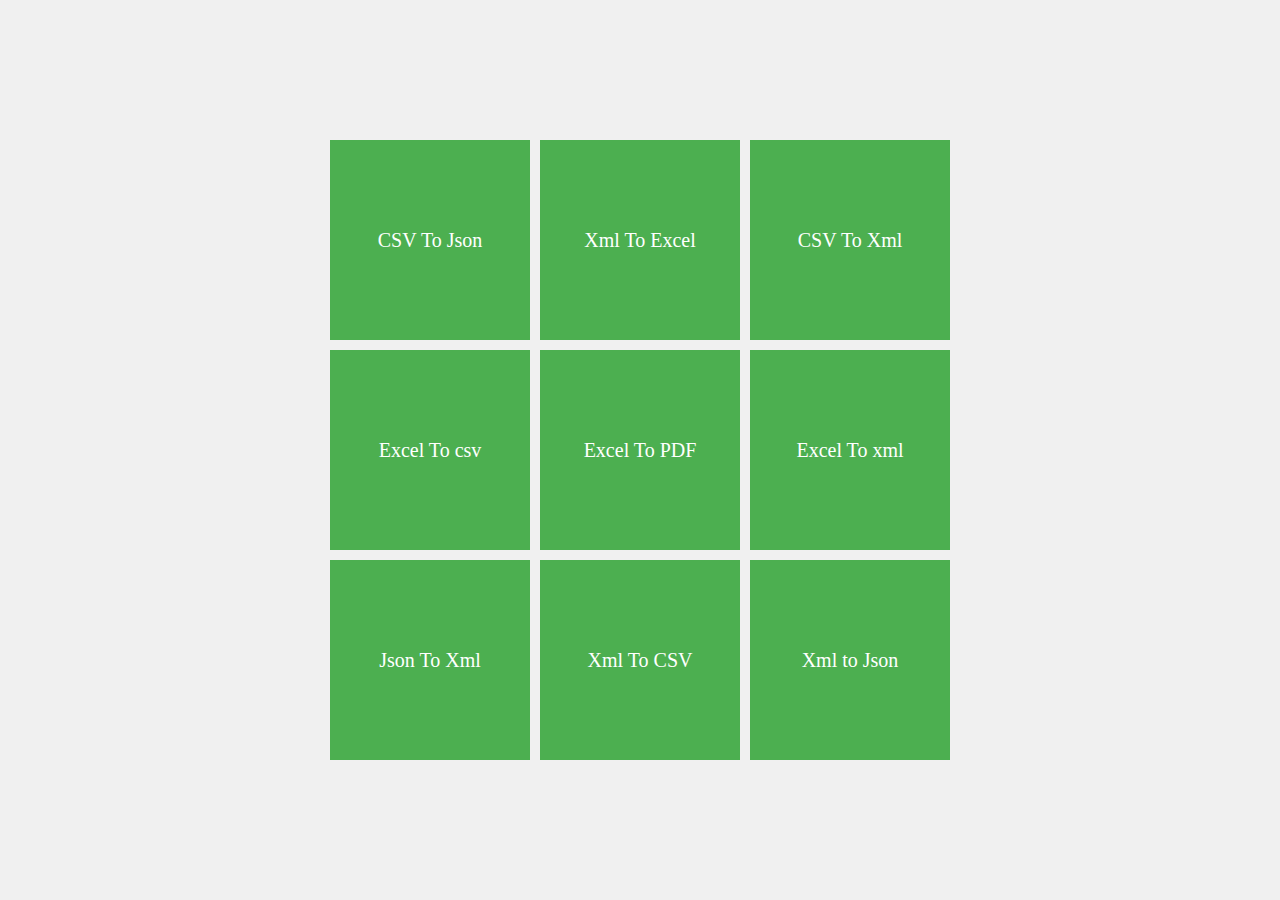
<file: index.html>
<!DOCTYPE html>
<html lang="en">
<head>
    <meta charset="UTF-8">
    <meta name="viewport" content="width=device-width, initial-scale=1.0">
    <title>Giant Wolfs</title>
    <link rel="stylesheet" href="styles.css">
</head>
<body>
    <div class="container">
        <div class="box" onclick="navigateTo('csvtojson.html')">CSV To Json</div>
        <div class="box" onclick="navigateTo('xmltoexcel.html')">Xml To Excel</div>
        <div class="box" onclick="navigateTo('csvtoxml.html')">CSV To Xml</div>
        <div class="box" onclick="navigateTo('exceltocse.html')">Excel To csv</div>
        <div class="box" onclick="navigateTo('Exceltopdf.html')">Excel To PDF</div>
        <div class="box" onclick="navigateTo('exceltoxml.html')">Excel To xml</div>
        <div class="box" onclick="navigateTo('jsontoxml.html')">Json To Xml</div>
        <div class="box" onclick="navigateTo('xmltocsv.html')">Xml To CSV</div>
        <div class="box" onclick="navigateTo('xmltojson.html')">Xml to Json</div>
    </div>

    <script>
        function navigateTo(page) {
            window.location.href = page;
        }
    </script>
</body>
</html>
</file>
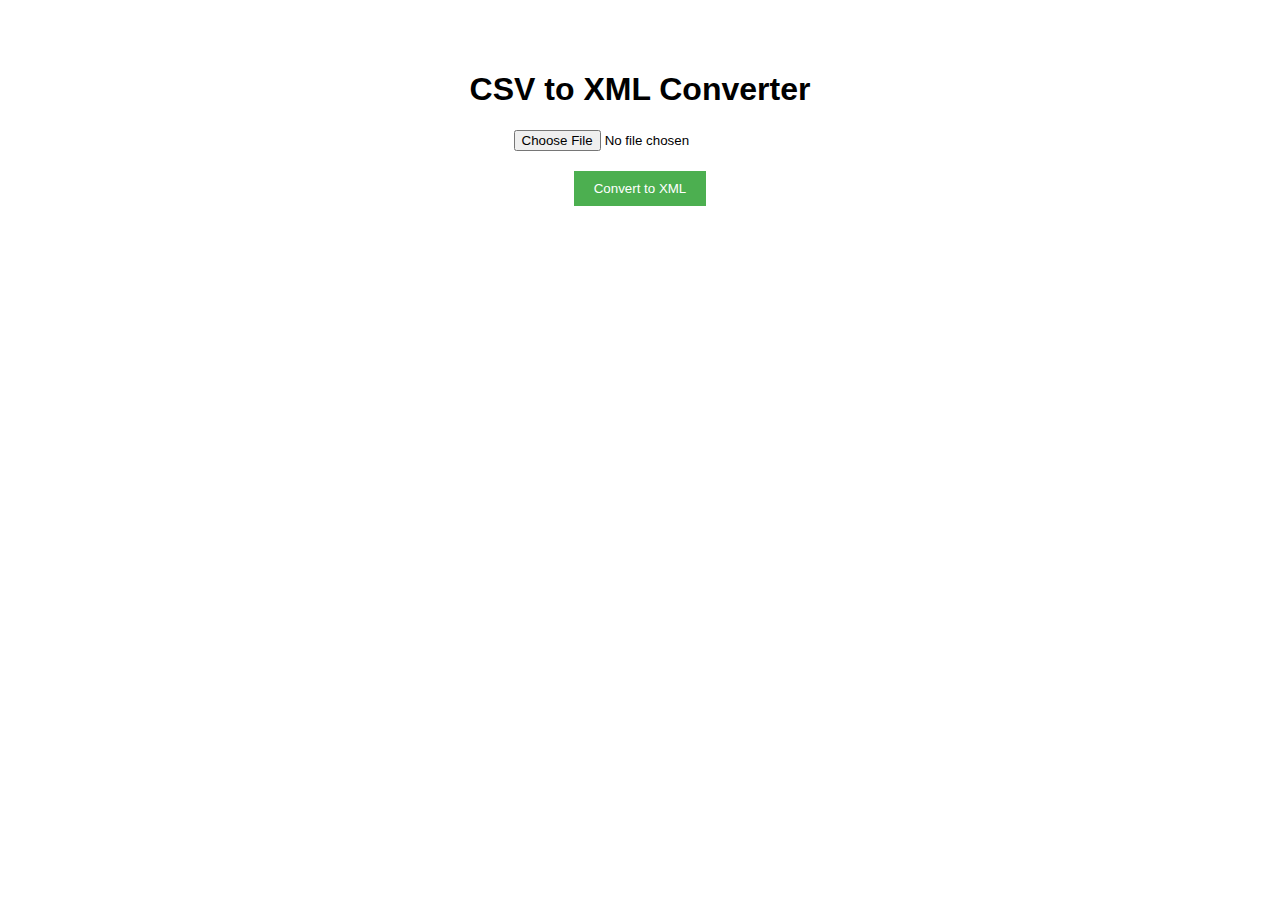
<file: csvtoxml.html>
<!DOCTYPE html>
<html lang="en">
<head>
    <meta charset="UTF-8">
    <meta name="viewport" content="width=device-width, initial-scale=1.0">
    <title>CSV to XML Converter</title>
    <style>
        body {
            font-family: Arial, sans-serif;
            display: flex;
            flex-direction: column;
            align-items: center;
            margin-top: 50px;
        }
        #fileInput {
            margin-bottom: 20px;
        }
        #convertButton {
            padding: 10px 20px;
            background-color: #4CAF50;
            color: white;
            border: none;
            cursor: pointer;
        }
    </style>
</head>
<body>
    <h1>CSV to XML Converter</h1>
    <input type="file" id="fileInput" accept=".csv">
    <button id="convertButton">Convert to XML</button>

    <script>
        function csvToXml(csv) {
            const rows = csv.split('\n').map(row => row.split(','));
            const headers = rows[0];
            let xml = '<?xml version="1.0" encoding="UTF-8"?>\n<data>\n';
            
            for (let i = 1; i < rows.length; i++) {
                if (rows[i].length === headers.length) {
                    xml += '  <record>\n';
                    for (let j = 0; j < headers.length; j++) {
                        xml += `    <${headers[j]}>${rows[i][j]}</${headers[j]}>\n`;
                    }
                    xml += '  </record>\n';
                }
            }
            xml += '</data>';
            return xml;
        }

        document.getElementById('convertButton').addEventListener('click', () => {
            const fileInput = document.getElementById('fileInput').files[0];
            if (!fileInput) {
                alert('Please select a CSV file first');
                return;
            }

            const reader = new FileReader();
            reader.onload = function(e) {
                const csvData = e.target.result;
                const xmlContent = csvToXml(csvData);

                const blob = new Blob([xmlContent], { type: 'application/xml;charset=utf-8;' });
                const link = document.createElement('a');
                if (link.download !== undefined) { // feature detection
                    const url = URL.createObjectURL(blob);
                    link.setAttribute('href', url);
                    link.setAttribute('download', 'output.xml');
                    link.style.visibility = 'hidden';
                    document.body.appendChild(link);
                    link.click();
                    document.body.removeChild(link);
                }
            };
            reader.readAsText(fileInput);
        });
    </script>
</body>
</html>
</file>
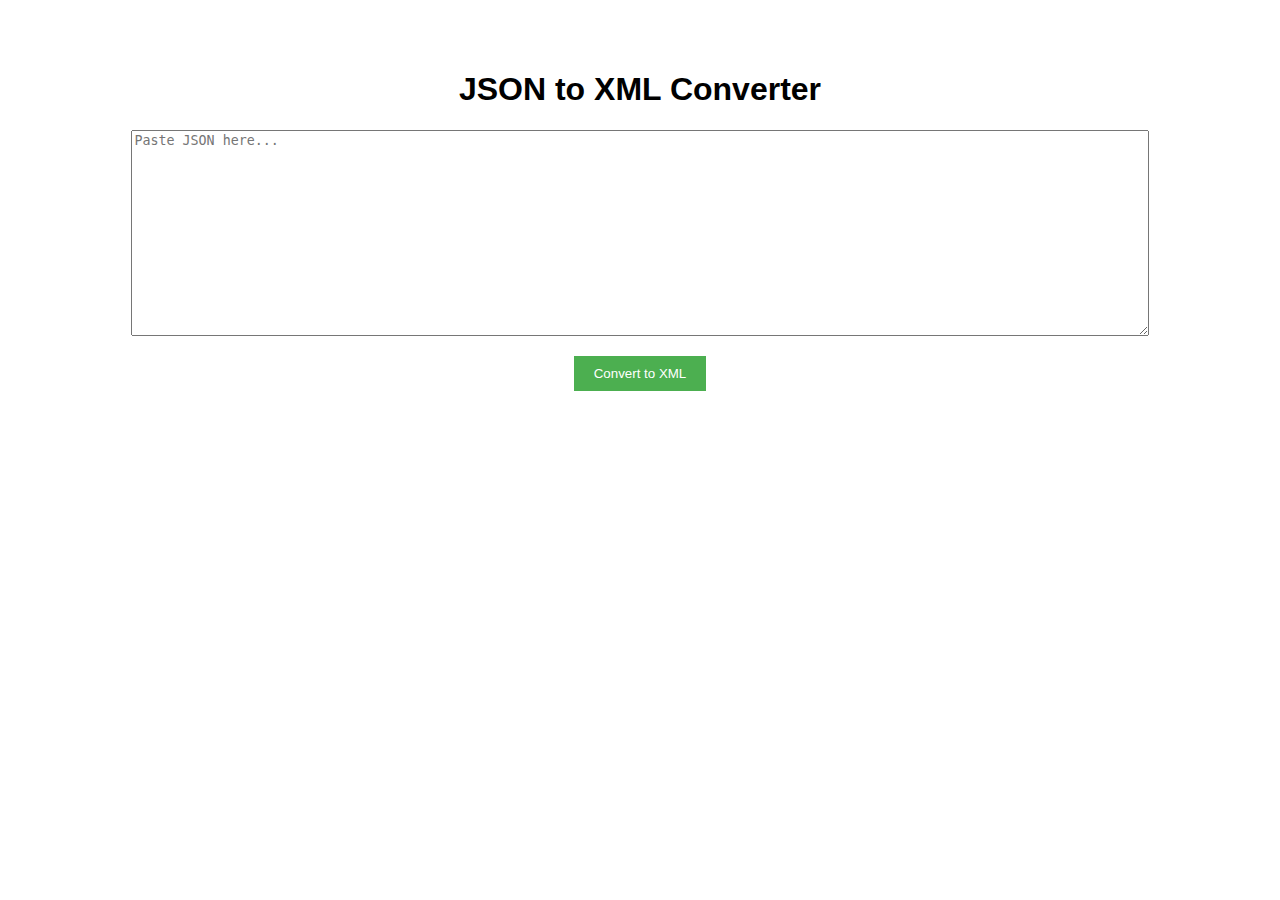
<file: jsontoxml.html>
<!DOCTYPE html>
<html lang="en">
<head>
    <meta charset="UTF-8">
    <meta name="viewport" content="width=device-width, initial-scale=1.0">
    <title>JSON to XML Converter</title>
    <style>
        body {
            font-family: Arial, sans-serif;
            display: flex;
            flex-direction: column;
            align-items: center;
            margin-top: 50px;
        }
        #jsonInput {
            width: 80%;
            height: 200px;
            margin-bottom: 20px;
        }
        #convertButton {
            padding: 10px 20px;
            background-color: #4CAF50;
            color: white;
            border: none;
            cursor: pointer;
        }
    </style>
</head>
<body>
    <h1>JSON to XML Converter</h1>
    <textarea id="jsonInput" placeholder="Paste JSON here..."></textarea>
    <button id="convertButton">Convert to XML</button>

    <script>
        function jsonToXml(jsonObj) {
            let xml = '';
            
            for (let prop in jsonObj) {
                if (jsonObj.hasOwnProperty(prop)) {
                    if (jsonObj[prop] instanceof Array) {
                        for (let arrayItem of jsonObj[prop]) {
                            xml += '<' + prop + '>';
                            xml += jsonToXml(new Object(arrayItem));
                            xml += '</' + prop + '>';
                        }
                    } else if (typeof jsonObj[prop] == 'object') {
                        xml += '<' + prop + '>';
                        xml += jsonToXml(jsonObj[prop]);
                        xml += '</' + prop + '>';
                    } else {
                        xml += '<' + prop + '>';
                        xml += jsonObj[prop];
                        xml += '</' + prop + '>';
                    }
                }
            }
            return xml;
        }

        document.getElementById('convertButton').addEventListener('click', () => {
            const jsonInput = document.getElementById('jsonInput').value;
            let jsonObj;
            try {
                jsonObj = JSON.parse(jsonInput);
            } catch (e) {
                alert('Invalid JSON format');
                return;
            }

            const xmlContent = '<?xml version="1.0" encoding="UTF-8"?>\n' + jsonToXml(jsonObj);
            const blob = new Blob([xmlContent], { type: 'application/xml;charset=utf-8;' });
            const link = document.createElement('a');
            if (link.download !== undefined) { // feature detection
                const url = URL.createObjectURL(blob);
                link.setAttribute('href', url);
                link.setAttribute('download', 'output.xml');
                link.style.visibility = 'hidden';
                document.body.appendChild(link);
                link.click();
                document.body.removeChild(link);
            }
        });
    </script>
</body>
</html>
</file>
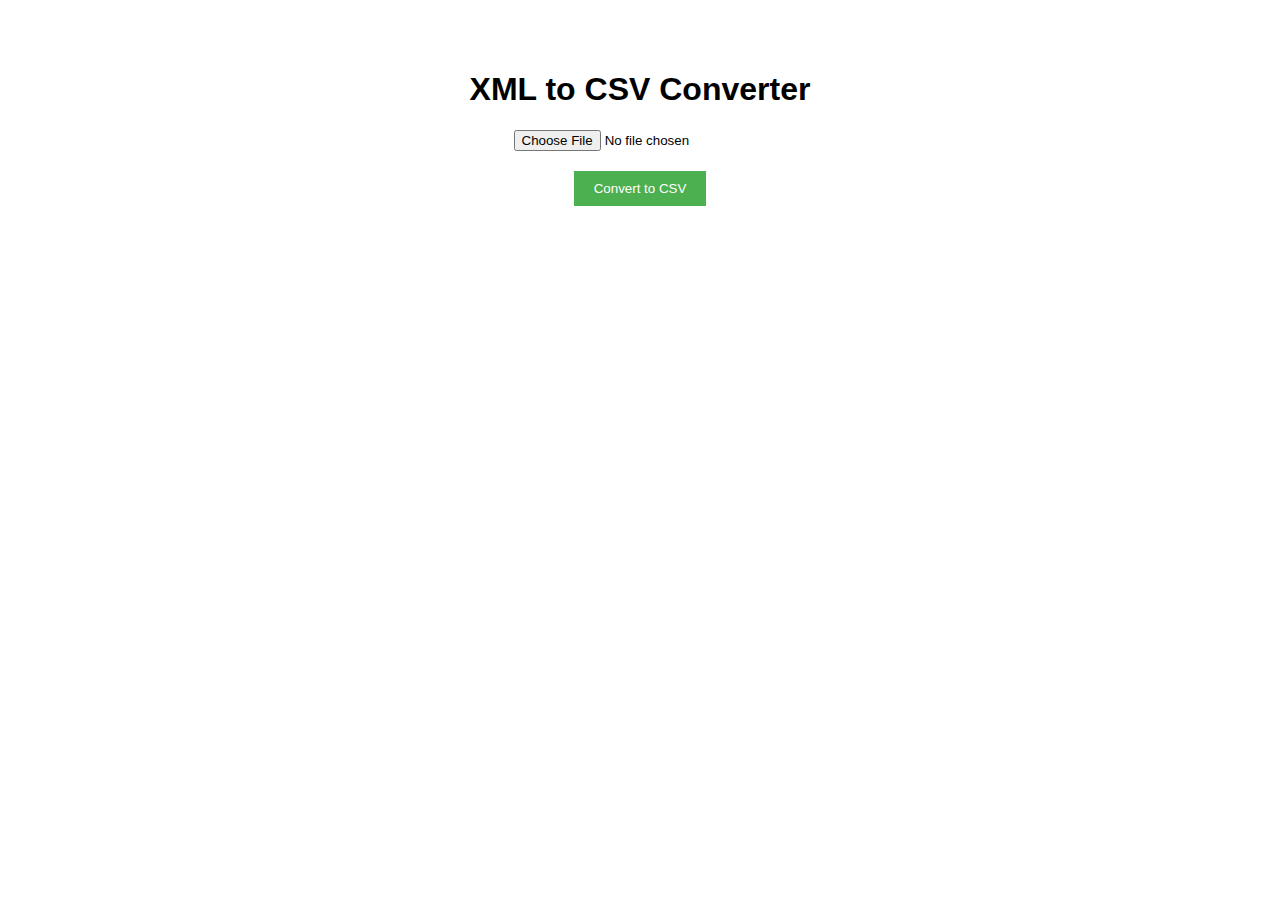
<file: xmltocsv.html>
<!DOCTYPE html>
<html lang="en">
<head>
    <meta charset="UTF-8">
    <meta name="viewport" content="width=device-width, initial-scale=1.0">
    <title>XML to CSV Converter</title>
    <style>
        body {
            font-family: Arial, sans-serif;
            display: flex;
            flex-direction: column;
            align-items: center;
            margin-top: 50px;
        }
        #fileInput {
            margin-bottom: 20px;
        }
        #convertButton {
            padding: 10px 20px;
            background-color: #4CAF50;
            color: white;
            border: none;
            cursor: pointer;
        }
    </style>
</head>
<body>
    <h1>XML to CSV Converter</h1>
    <input type="file" id="fileInput" accept=".xml">
    <button id="convertButton">Convert to CSV</button>

    <script>
        function xmlToCsv(xml) {
            const parser = new DOMParser();
            const xmlDoc = parser.parseFromString(xml, 'application/xml');
            const records = xmlDoc.getElementsByTagName('record');

            if (records.length === 0) return '';

            let csv = [];
            const headers = Array.from(records[0].children).map(child => child.nodeName);
            csv.push(headers.join(','));

            for (const record of records) {
                const row = Array.from(record.children).map(child => `"${child.textContent.replace(/"/g, '""')}"`);
                csv.push(row.join(','));
            }

            return csv.join('\n');
        }

        document.getElementById('convertButton').addEventListener('click', () => {
            const fileInput = document.getElementById('fileInput').files[0];
            if (!fileInput) {
                alert('Please select an XML file first');
                return;
            }

            const reader = new FileReader();
            reader.onload = function(e) {
                const xmlData = e.target.result;
                const csvContent = xmlToCsv(xmlData);

                const blob = new Blob([csvContent], { type: 'text/csv;charset=utf-8;' });
                const link = document.createElement('a');
                if (link.download !== undefined) { // feature detection
                    const url = URL.createObjectURL(blob);
                    link.setAttribute('href', url);
                    link.setAttribute('download', 'output.csv');
                    link.style.visibility = 'hidden';
                    document.body.appendChild(link);
                    link.click();
                    document.body.removeChild(link);
                }
            };
            reader.readAsText(fileInput);
        });
    </script>
</body>
</html>
</file>
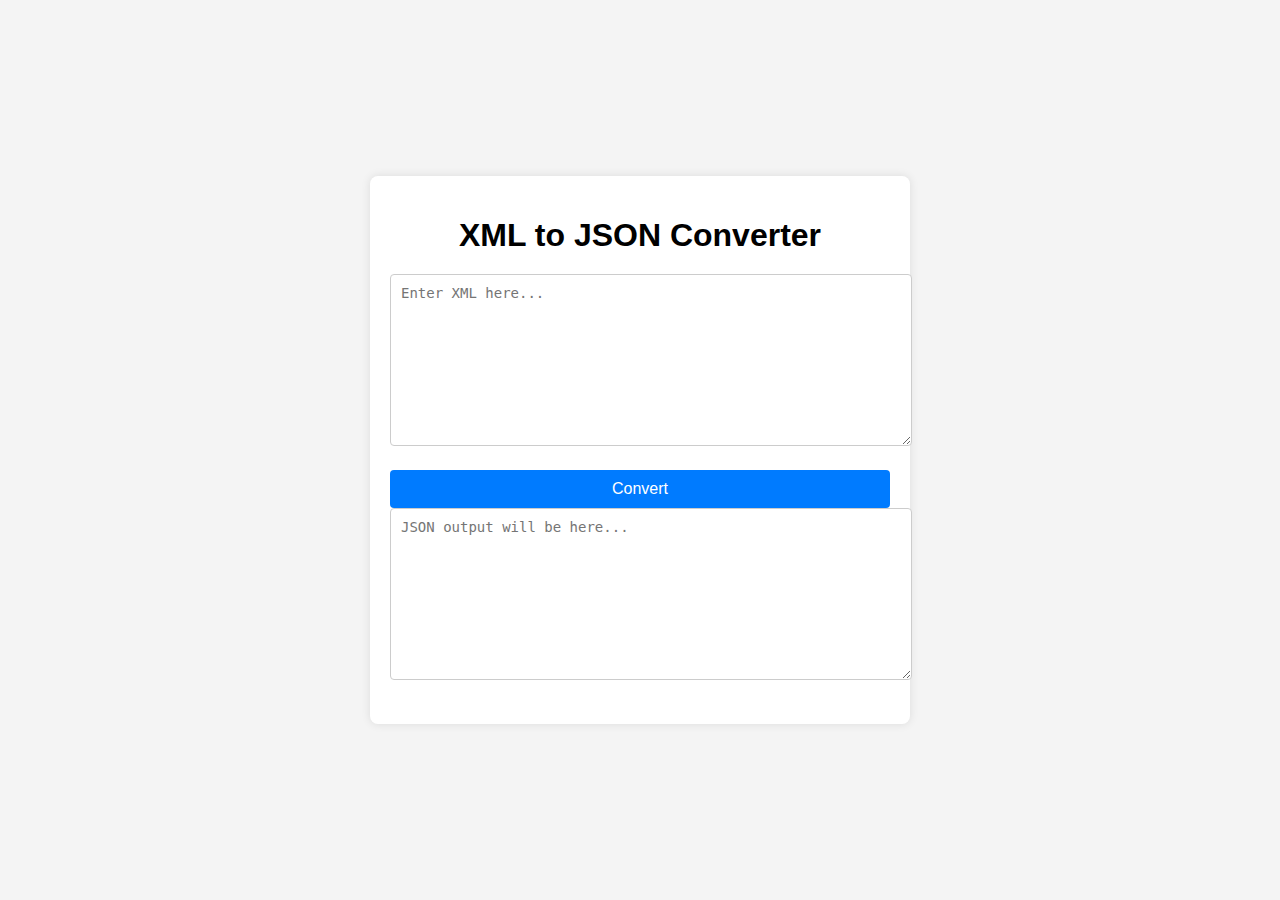
<file: xmltojson.html>
<!DOCTYPE html>
<html lang="en">
<head>
    <meta charset="UTF-8">
    <meta name="viewport" content="width=device-width, initial-scale=1.0">
    <title>XML to JSON Converter</title>
    <style>
        body {
            font-family: Arial, sans-serif;
            background-color: #f4f4f4;
            display: flex;
            justify-content: center;
            align-items: center;
            height: 100vh;
            margin: 0;
        }

        .container {
            background-color: #fff;
            padding: 20px;
            border-radius: 8px;
            box-shadow: 0 0 10px rgba(0, 0, 0, 0.1);
            width: 500px;
            max-width: 100%;
        }

        h1 {
            text-align: center;
            margin-bottom: 20px;
        }

        textarea {
            width: 100%;
            height: 150px;
            margin-bottom: 20px;
            padding: 10px;
            border: 1px solid #ccc;
            border-radius: 4px;
            font-size: 14px;
        }

        button {
            display: block;
            width: 100%;
            padding: 10px;
            background-color: #007bff;
            color: #fff;
            border: none;
            border-radius: 4px;
            font-size: 16px;
            cursor: pointer;
        }

        button:hover {
            background-color: #0056b3;
        }
    </style>
</head>
<body>
    <div class="container">
        <h1>XML to JSON Converter</h1>
        <textarea id="xmlInput" placeholder="Enter XML here..."></textarea>
        <button onclick="convertXMLtoJSON()">Convert</button>
        <textarea id="jsonOutput" placeholder="JSON output will be here..." readonly></textarea>
    </div>
    <script>
        function convertXMLtoJSON() {
            const xmlInput = document.getElementById('xmlInput').value;
            const jsonOutput = document.getElementById('jsonOutput');

            try {
                const parser = new DOMParser();
                const xmlDoc = parser.parseFromString(xmlInput, 'application/xml');
                const json = xmlToJson(xmlDoc);
                jsonOutput.value = JSON.stringify(json, null, 2);
            } catch (e) {
                jsonOutput.value = 'Error converting XML to JSON';
            }
        }

        function xmlToJson(xml) {
            let obj = {};

            if (xml.nodeType === 1) { // element
                if (xml.attributes.length > 0) {
                    obj['@attributes'] = {};
                    for (let j = 0; j < xml.attributes.length; j++) {
                        const attribute = xml.attributes.item(j);
                        obj['@attributes'][attribute.nodeName] = attribute.nodeValue;
                    }
                }
            } else if (xml.nodeType === 3) { // text
                obj = xml.nodeValue;
            }

            if (xml.hasChildNodes()) {
                for (let i = 0; i < xml.childNodes.length; i++) {
                    const item = xml.childNodes.item(i);
                    const nodeName = item.nodeName;
                    if (typeof obj[nodeName] === 'undefined') {
                        obj[nodeName] = xmlToJson(item);
                    } else {
                        if (typeof obj[nodeName].push === 'undefined') {
                            const old = obj[nodeName];
                            obj[nodeName] = [];
                            obj[nodeName].push(old);
                        }
                        obj[nodeName].push(xmlToJson(item));
                    }
                }
            }
            return obj;
        }
    </script>
</body>
</html>
</file>
<file: styles.css>
body {
    display: flex;
    justify-content: center;
    align-items: center;
    height: 100vh;
    margin: 0;
    background-color: #f0f0f0;
}

.container {
    display: grid;
    grid-template-columns: repeat(3, 200px);
    grid-template-rows: repeat(3, 200px);
    gap: 10px;
}

.box {
    display: flex;
    justify-content: center;
    align-items: center;
    background-color: #4CAF50;
    color: white;
    font-size: 20px;
    cursor: pointer;
    transition: background-color 0.3s;
}

.box:hover {
    background-color: #45a049;
}
</file>
